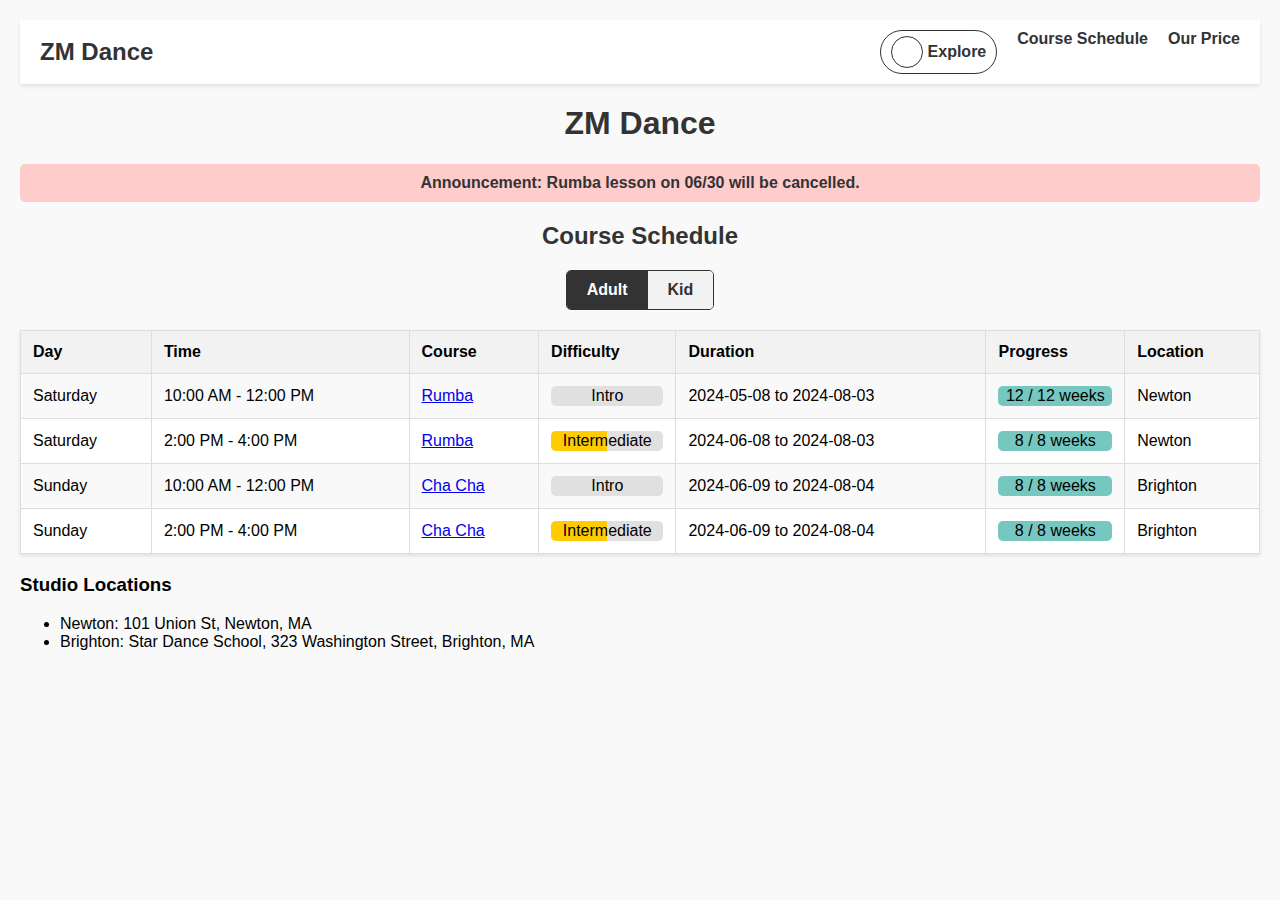
<file: index.html>
<!DOCTYPE html>
<html lang="en">
<head>
    <meta charset="UTF-8">
    <meta name="viewport" content="width=device-width, initial-scale=1.0">
    <title>ZM Dance Studio</title>
    <link rel="stylesheet" href="styles.css">

    <style>
        body {
            background-color: #f9f9f9;
            font-family: 'Inter', sans-serif;
            margin: 0;
            padding: 20px;
        }
        h1, h2, p {
            text-align: center;
            color: #333;
        }
        p {
            font-weight: 600;
            background-color: #ffcccc;
            padding: 10px;
            border-radius: 5px;
        }
        table {
            width: 100%;
            border-collapse: collapse;
            margin-bottom: 20px;
            background-color: white;
            box-shadow: 0 2px 4px rgba(0, 0, 0, 0.1);
        }
        th, td {
            border: 1px solid #ddd;
            padding: 12px;
            text-align: left;
        }
        th {
            background-color: #f2f2f2;
            font-weight: 600;
        }
        tr:nth-child(even) {
            background-color: #f9f9f9;
        }
        .progress-container, .difficulty-container {
            position: relative;
            width: 100%;
            background-color: #e0e0e0;
            border-radius: 5px;
            overflow: hidden;
        }
        .progress-bar, .difficulty-bar {
            height: 20px;
        }
        .progress-bar {
            background-color: #76c7c0;
            width: 0;
        }
        .difficulty-bar {
            background-color: #ffcc00;
            width: 0;
        }
        .progress-text, .difficulty-text {
            position: absolute;
            width: 100%;
            text-align: center;
            top: 0;
            left: 0;
            height: 20px;
            line-height: 20px;
            color: black;
        }
        .location-details {
            text-align: left;
            margin-top: 20px;
        }
        .toggle-button-container {
            display: flex;
            justify-content: center;
            margin: 20px 0;
        }
        .toggle-button {
            display: flex;
            border: 1px solid #333;
            border-radius: 5px;
            overflow: hidden;
        }
        .toggle-option {
            padding: 10px 20px;
            cursor: pointer;
            background-color: #f2f2f2;
            color: #333;
            font-weight: 600;
        }
        .toggle-option.selected {
            background-color: #333;
            color: white;
        }
        /* Navigation bar styles */
        .navbar {
            background-color: white;
            box-shadow: 0 2px 4px rgba(0, 0, 0, 0.1);
            display: flex;
            justify-content: space-between;
            align-items: center;
            padding: 10px 20px;
            margin-bottom: 20px;
        }
        .navbar .logo {
            font-size: 24px;
            font-weight: 600;
            color: #333;
        }
        .navbar ul {
            list-style: none;
            display: flex;
            margin: 0;
            padding: 0;
        }
        .navbar ul li {
            margin-left: 20px;
        }
        .navbar ul li a {
            text-decoration: none;
            color: #333;
            font-weight: 600;
            display: flex;
            align-items: center;
        }
        .navbar ul li a:hover {
            color: #0073e6;
        }
        .explore-link {
            display: flex;
            align-items: center;
            border: 1px solid #333;
            border-radius: 50px;
            padding: 5px 10px;
        }
        .explore-link .icon {
            margin-right: 5px;
            display: flex;
            align-items: center;
            justify-content: center;
            width: 30px;
            height: 30px;
            border: 1px solid #333;
            border-radius: 50%;
            font-size: 16px;
        }
    </style>
</head>
<body>
    <div class="navbar">
        <div class="logo">ZM Dance</div>
        <ul>
            <li><a href="#explore" class="explore-link"><span class="icon"><i class="fas fa-question-circle"></i></span>Explore</a></li>
            <li><a href="#schedule">Course Schedule</a></li>
            <li><a href="price.html">Our Price</a></li>
        </ul>
    </div>
    <h1>ZM Dance</h1>
    <p>Announcement: Rumba lesson on 06/30 will be cancelled.</p>
    <h2>Course Schedule</h2>
    <div class="toggle-button-container">
        <div class="toggle-button">
            <div class="toggle-option selected" id="toggle-adult" onclick="toggleSchedule('adult')">Adult</div>
            <div class="toggle-option" id="toggle-kid" onclick="toggleSchedule('kid')">Kid</div>
        </div>
    </div>
    <table id="schedule-table">
        <tr>
            <th>Day</th>
            <th>Time</th>
            <th>Course</th>
            <th>Difficulty</th>
            <th>Duration</th>
            <th>Progress</th>
            <th>Location</th>
        </tr>
    </table>
    <div class="location-details">
        <h3>Studio Locations</h3>
        <ul>
            <li>Newton: 101 Union St, Newton, MA</li>
            <li>Brighton: Star Dance School, 323 Washington Street, Brighton, MA</li>
        </ul>
    </div>
    <script>
        let currentSchedule = 'adult';

        function toggleSchedule(scheduleType) {
            currentSchedule = scheduleType;
            document.getElementById('toggle-adult').classList.toggle('selected', scheduleType === 'adult');
            document.getElementById('toggle-kid').classList.toggle('selected', scheduleType === 'kid');
            populateTable('schedule-table', scheduleType === 'adult' ? 'schedule_adult.json' : 'schedule_kid.json');
        }

        function calculateProgress(startDate, endDate) {
            const start = new Date(startDate);
            const end = new Date(endDate);
            const now = new Date();
            const totalWeeks = Math.floor((end - start) / (1000 * 60 * 60 * 24 * 7));
            const weeksPassed = Math.floor((now - start) / (1000 * 60 * 60 * 24 * 7));
            return {
                weeksPassed: Math.max(0, Math.min(totalWeeks, weeksPassed)),
                totalWeeks: totalWeeks
            };
        }

        function getDifficultyPercentage(difficulty) {
            switch (difficulty.toLowerCase()) {
                case 'intro':
                    return 0;
                case 'intermediate':
                    return 50;
                case 'advanced':
                    return 100;
                default:
                    return 0;
            }
        }

        function populateTable(tableId, jsonFile) {
            fetch(jsonFile)
            .then(response => response.json())
            .then(data => {
                const table = document.getElementById(tableId);
                table.querySelectorAll('tr:not(:first-child)').forEach(row => row.remove());
                data.forEach(course => {
                    const duration = `${course.startDate} to ${course.endDate}`;
                    const progressData = calculateProgress(course.startDate, course.endDate);
                    const progress = `${progressData.weeksPassed} / ${progressData.totalWeeks} weeks`;
                    const progressBarWidth = (progressData.weeksPassed / progressData.totalWeeks) * 100;
                    const difficultyPercentage = getDifficultyPercentage(course.difficulty);
                    const row = table.insertRow();
                    row.innerHTML = `
                        <td>${course.day}</td>
                        <td>${course.time}</td>
                        <td><a href="${course.syllabusPage}" target="_blank">${course.course}</a></td>
                        <td>
                            <div class="difficulty-container">
                                <div class="difficulty-bar" style="width: ${difficultyPercentage}%;"></div>
                                <div class="difficulty-text">${course.difficulty}</div>
                            </div>
                        </td>
                        <td>${duration}</td>
                        <td>
                            <div class="progress-container">
                                <div class="progress-bar" style="width: ${progressBarWidth}%;"></div>
                                <div class="progress-text">${progress}</div>
                            </div>
                        </td>
                        <td>${course.location}</td>
                    `;
                });
            })
            .catch(error => console.error('Error fetching data:', error));
        }

        // Initial population of the table with adult schedule
        populateTable('schedule-table', 'schedule_adult.json');
    </script>
</body>
</html>
</file>
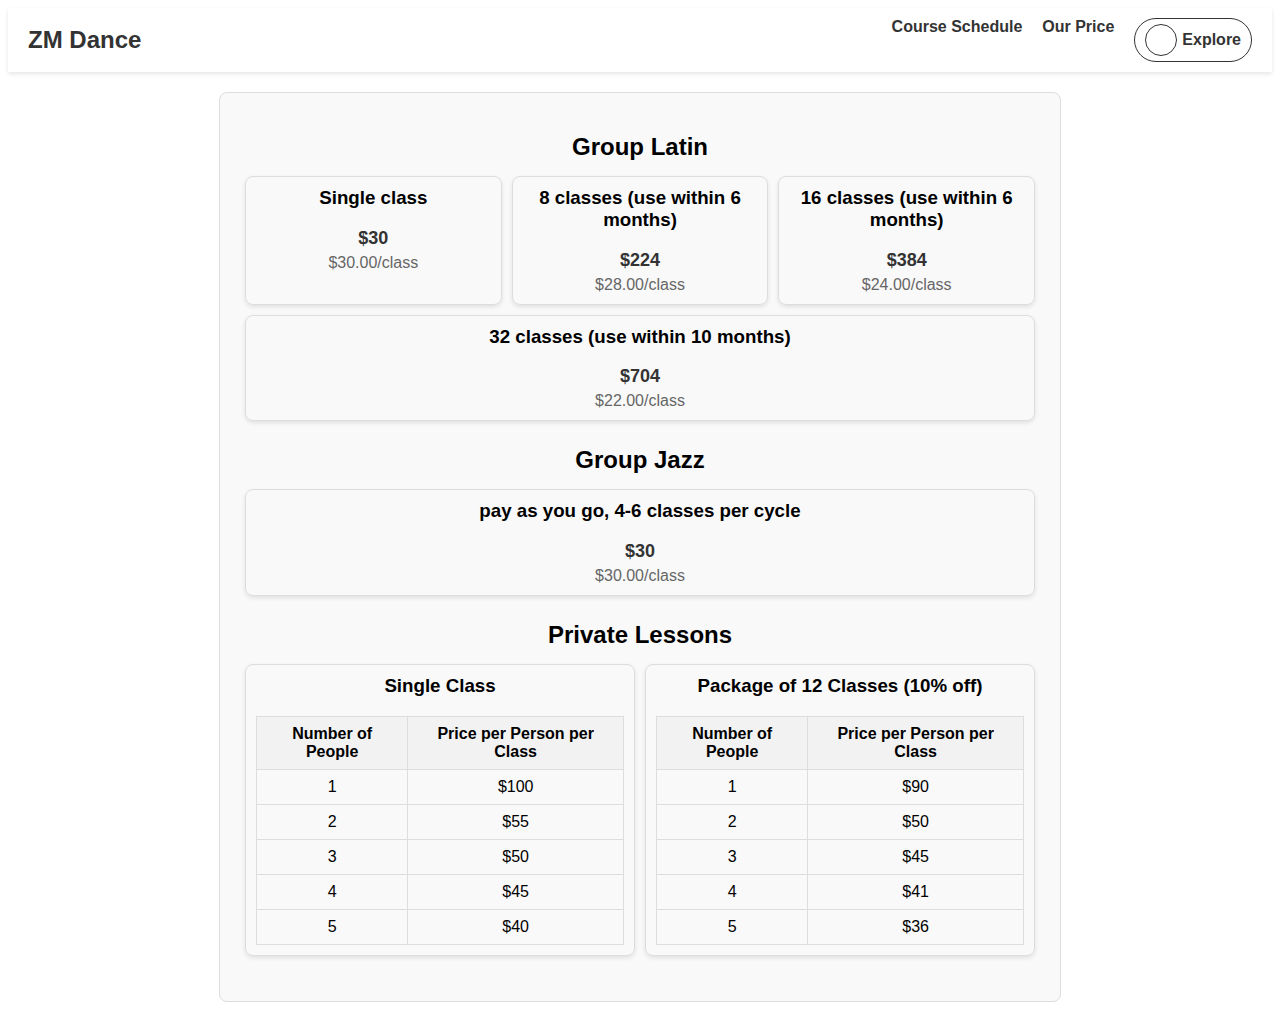
<file: price.html>
<!DOCTYPE html>
<html lang="en">
<head>
    <meta charset="UTF-8">
    <meta name="viewport" content="width=device-width, initial-scale=1.0">
    <title>Price Page</title>
    <link rel="stylesheet" href="styles.css">
    <style>
        .navbar {
            background-color: white;
            box-shadow: 0 2px 4px rgba(0, 0, 0, 0.1);
            display: flex;
            justify-content: space-between;
            align-items: center;
            padding: 10px 20px;
            margin-bottom: 20px;
            font-family: 'Arial', sans-serif;
        }
        .navbar .logo {
            font-size: 24px;
            font-weight: 600;
            color: #333;
        }
        .navbar ul {
            list-style: none;
            display: flex;
            margin: 0;
            padding: 0;
        }
        .navbar ul li {
            margin-left: 20px;
        }
        .navbar ul li a {
            text-decoration: none;
            color: #333;
            font-weight: 600;
            display: flex;
            align-items: center;
        }
        .navbar ul li a:hover {
            color: #0073e6;
        }
        .explore-link {
            display: flex;
            align-items: center;
            border: 1px solid #333;
            border-radius: 50px;
            padding: 5px 10px;
        }
        .explore-link .icon {
            margin-right: 5px;
            display: flex;
            align-items: center;
            justify-content: center;
            width: 30px;
            height: 30px;
            border: 1px solid #333;
            border-radius: 50%;
            font-size: 16px;
        }
        .price-container {
            padding: 20px;
            font-family: 'Arial', sans-serif;
        }
        .class-type {
            margin-bottom: 20px;
        }
        .class-type h2 {
            margin-bottom: 10px;
        }
        .packages {
            display: flex;
            flex-wrap: wrap;
        }
        .package {
            border: 1px solid #ddd;
            border-radius: 8px;
            padding: 10px;
            margin: 5px;
            flex: 1 1 200px;
            box-shadow: 0 2px 4px rgba(0, 0, 0, 0.1);
        }
        .package h3 {
            margin-top: 0;
        }
        .package .price {
            font-size: 18px;
            font-weight: bold;
            color: #333;
        }
        .package .details {
            margin-top: 5px;
            color: #666;
        }
        .price-table {
            width: 100%;
            border-collapse: collapse;
            margin-top: 10px;
        }
        .price-table th, .price-table td {
            border: 1px solid #ddd;
            padding: 8px;
            text-align: center;
        }
        .price-table th {
            background-color: #f2f2f2;
            font-weight: bold;
        }
    </style>
</head>
<body>
    <div class="navbar">
        <div class="logo">ZM Dance</div>
        <ul>
            <li><a href="index.html">Course Schedule</a></li>
            <li><a href="price.html">Our Price</a></li>
            <li><a href="#explore" class="explore-link"><span class="icon"><i class="fas fa-question-circle"></i></span>Explore</a></li>
        </ul>
    </div>

    <div class="price-container" id="price-container">
        <!-- The content will be dynamically inserted here by JavaScript -->
    </div>

    <script>
        async function loadPrices() {
            try {
                const response = await fetch('price.json');
                const data = await response.json();
                
                const priceContainer = document.getElementById('price-container');
                priceContainer.innerHTML = data.classes.map(classType => renderClassType(classType)).join('');
            } catch (error) {
                console.error('Error loading price data:', error);
            }
        }

        function renderClassType(classType) {
            if (classType.type === 'Private Lessons') {
                return renderPrivateLessons(classType);
            } else {
                return `
                    <div class="class-type">
                        <h2>${classType.type}</h2>
                        <div class="packages">
                            ${classType.packages.map(pkg => renderPackage(pkg)).join('')}
                        </div>
                    </div>
                `;
            }
        }

        function renderPackage(pkg) {
            const perClassPrice = pkg.price ? `$${(pkg.price / (pkg.classes || 1)).toFixed(2)}/class` : '';
            const discountDetails = pkg.discount ? `(${(pkg.discount * 100).toFixed(0)}% off for ${pkg.classes} classes)` : '';

            return `
                <div class="package">
                    <h3>${pkg.description}</h3>
                    <div class="price">${pkg.price ? `$${pkg.price}` : ''}</div>
                    <div class="details">
                        ${perClassPrice}
                        ${discountDetails}
                    </div>
                </div>
            `;
        }

        function renderPrivateLessons(classType) {
            const singleClassPrices = classType.packages.find(pkg => pkg.singleClass).prices;
            const packagePrices = classType.packages.find(pkg => !pkg.singleClass).prices;

            return `
                <div class="class-type">
                    <h2>${classType.type}</h2>
                    <div class="packages">
                        <div class="package">
                            <h3>Single Class</h3>
                            <table class="price-table">
                                <thead>
                                    <tr>
                                        <th>Number of People</th>
                                        <th>Price per Person per Class</th>
                                    </tr>
                                </thead>
                                <tbody>
                                    ${singleClassPrices.map(price => `
                                        <tr>
                                            <td>${price.people}</td>
                                            <td>$${price.price.toFixed(0)}</td>
                                        </tr>
                                    `).join('')}
                                </tbody>
                            </table>
                        </div>
                        <div class="package">
                            <h3>Package of 12 Classes (10% off)</h3>
                            <table class="price-table">
                                <thead>
                                    <tr>
                                        <th>Number of People</th>
                                        <th>Price per Person per Class</th>
                                    </tr>
                                </thead>
                                <tbody>
                                    ${packagePrices.map(price => `
                                        <tr>
                                            <td>${price.people}</td>
                                            <td>$${price.price.toFixed(0)}</td>
                                        </tr>
                                    `).join('')}
                                </tbody>
                            </table>
                        </div>
                    </div>
                </div>
            `;
        }

        window.onload = loadPrices;
    </script>
</body>
</html>
</file>
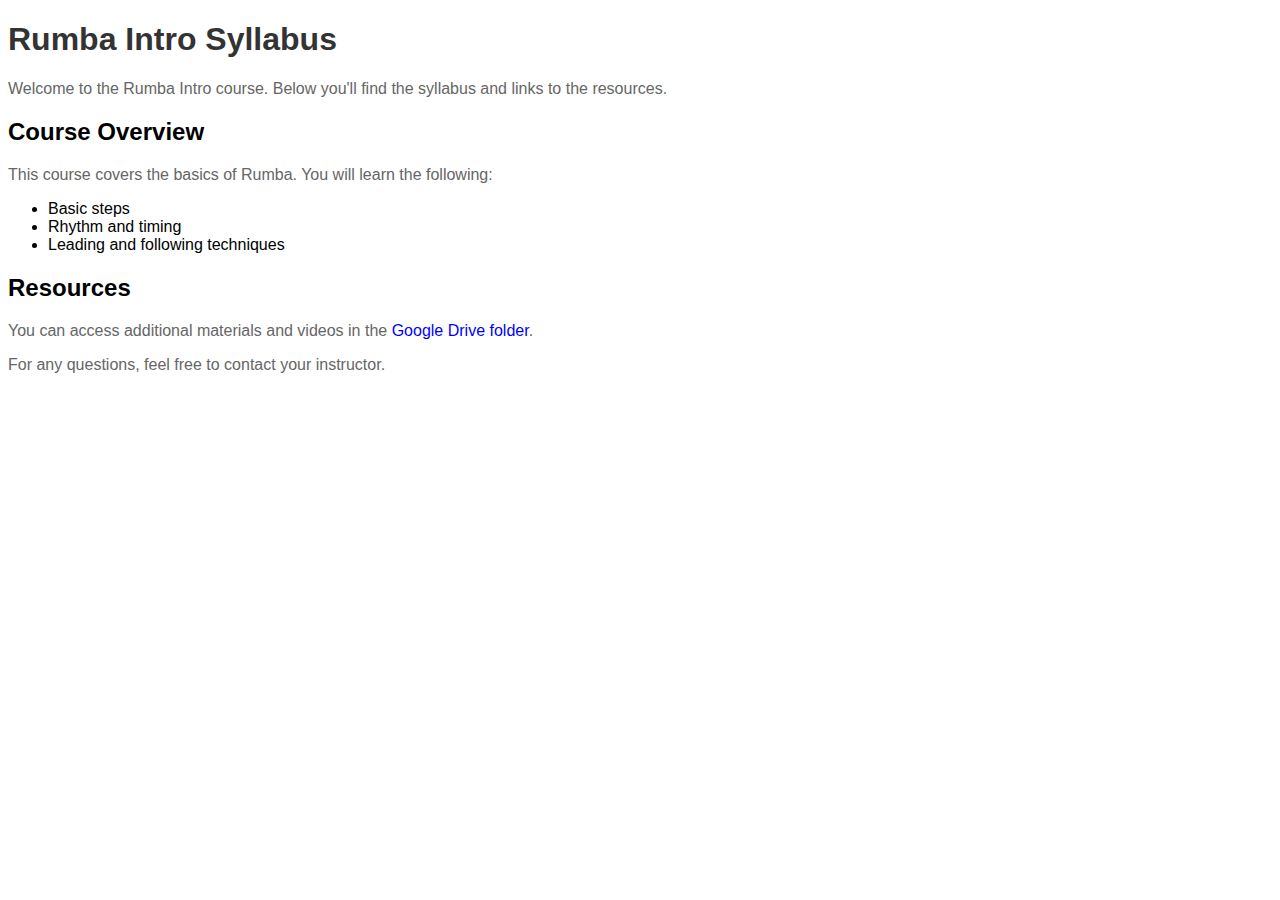
<file: syllabus_rumba_intro.html>
<!DOCTYPE html>
<html lang="en">
<head>
    <meta charset="UTF-8">
    <meta name="viewport" content="width=device-width, initial-scale=1.0">
    <title>Rumba Intro Syllabus</title>
    <style>
        body {
            background-color: white;
            font-family: Arial, sans-serif;
        }
        h1 {
            color: #333;
        }
        p {
            color: #666;
        }
        a {
            color: blue;
            text-decoration: none;
        }
    </style>
</head>
<body>
    <h1>Rumba Intro Syllabus</h1>
    <p>Welcome to the Rumba Intro course. Below you'll find the syllabus and links to the resources.</p>
    <h2>Course Overview</h2>
    <p>This course covers the basics of Rumba. You will learn the following:</p>
    <ul>
        <li>Basic steps</li>
        <li>Rhythm and timing</li>
        <li>Leading and following techniques</li>
    </ul>
    <h2>Resources</h2>
    <p>You can access additional materials and videos in the <a href="https://drive.google.com/drive/folders/your-google-drive-folder-link" target="_blank">Google Drive folder</a>.</p>
    <p>For any questions, feel free to contact your instructor.</p>
</body>
</html>
</file>
<file: styles.css>
/* General font styling for the entire site */
body {
    font-family: 'Arial', sans-serif; /* Ensure this matches the font used in index.html */
}

/* Navigation bar styles */
.navbar {
    background-color: white;
    box-shadow: 0 2px 4px rgba(0, 0, 0, 0.1);
    display: flex;
    justify-content: space-between;
    align-items: center;
    padding: 10px 20px;
    margin-bottom: 20px;
    font-family: 'Arial', sans-serif; /* Ensure this matches index.html */
}

.navbar .logo {
    font-size: 24px;
    font-weight: 600;
    color: #333;
}

.navbar ul {
    list-style: none;
    display: flex;
    margin: 0;
    padding: 0;
}

.navbar ul li {
    margin-left: 20px;
}

.navbar ul li a {
    text-decoration: none;
    color: #333;
    font-weight: 600;
    display: flex;
    align-items: center;
}

.navbar ul li a:hover {
    color: #0073e6;
}

.explore-link {
    display: flex;
    align-items: center;
    border: 1px solid #333;
    border-radius: 50px;
    padding: 5px 10px;
}

.explore-link .icon {
    margin-right: 5px;
    display: flex;
    align-items: center;
    justify-content: center;
    width: 30px;
    height: 30px;
    border: 1px solid #333;
    border-radius: 50%;
    font-size: 16px;
}

/* Additional styles for the price table */
.price-container {
    max-width: 800px;
    margin: auto;
    padding: 20px;
    border: 1px solid #ddd;
    border-radius: 8px;
    background-color: #f9f9f9;
}

.price-header {
    display: flex;
    justify-content: space-between;
    border-bottom: 2px solid #ccc;
    padding-bottom: 10px;
    font-weight: bold;
    color: #555;
}

.price-row {
    display: flex;
    justify-content: space-between;
    padding: 10px 0;
    border-bottom: 1px solid #eee;
}

.class-type, .price-option {
    flex: 1;
    text-align: center;
}
</file>
